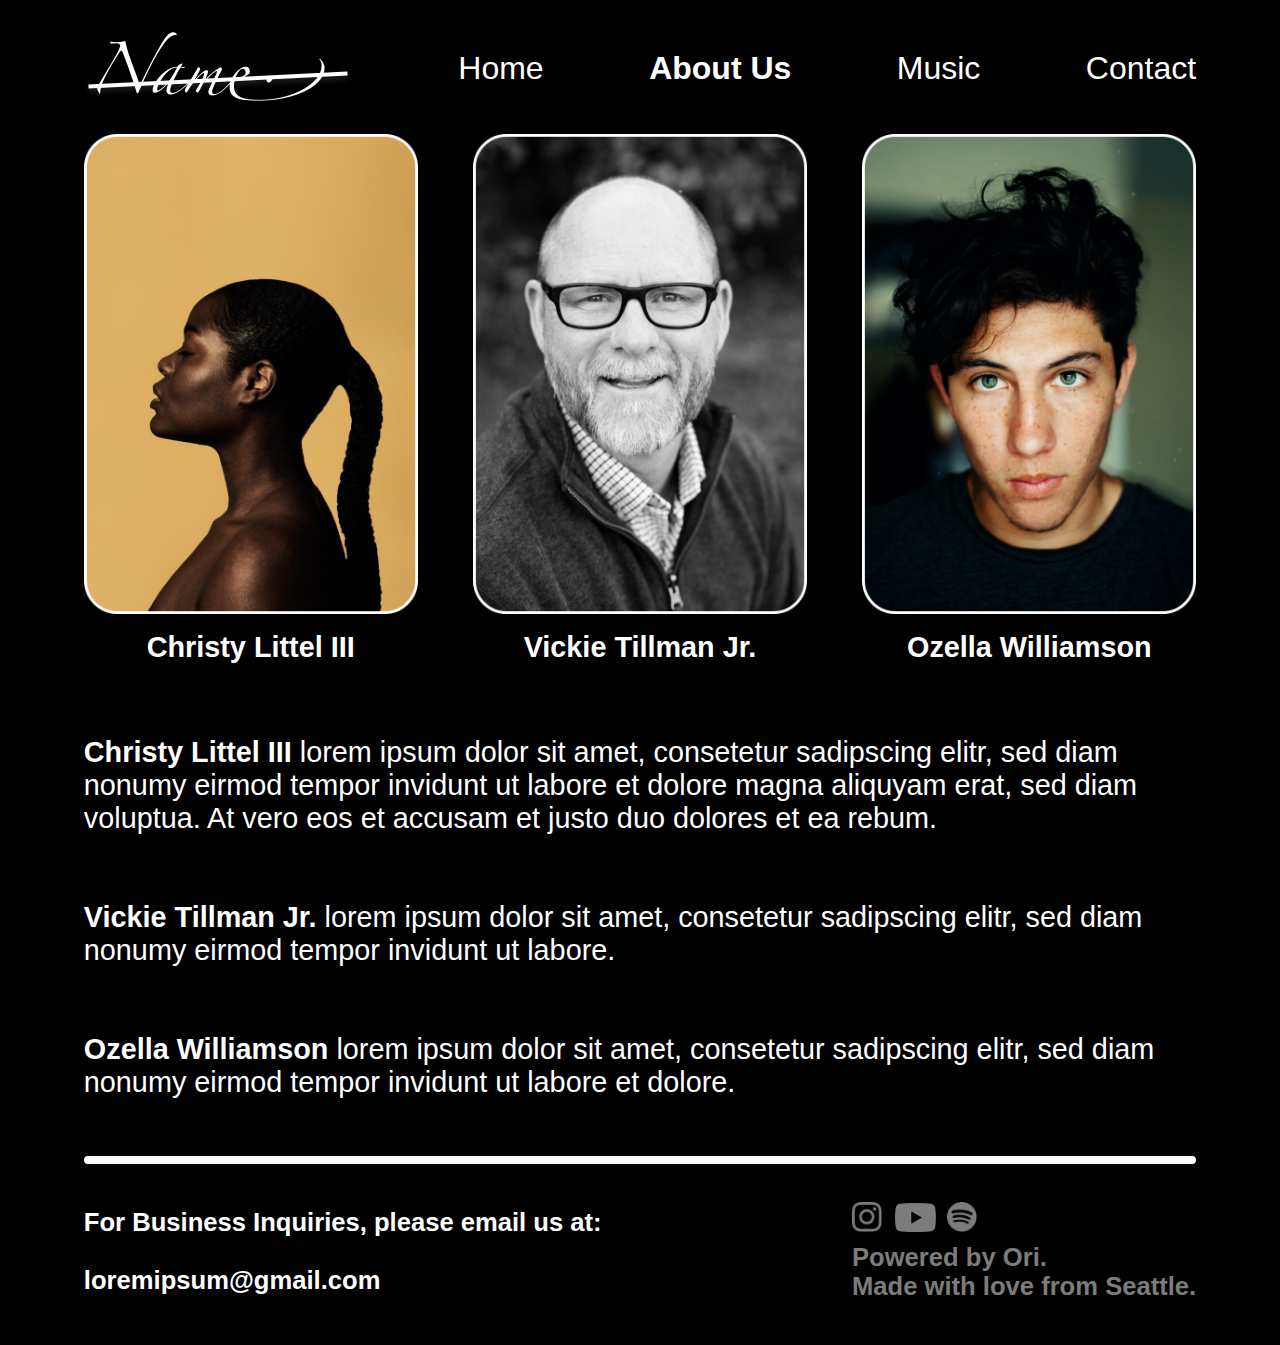
<file: aboutUs.html>
<!doctype html>
<html>
<head>
  <meta charset="UTF-8">
  <meta name="description" content="Website made for practice">
  <link rel="stylesheet" href="style.css"/>
  <title>Name Official site</title>
</head>
<style>
  html { scroll-behavior: smooth; }
  a { text-decoration: none; }
  @media screen and (max-width: 1000px){
    div.desktop-view {
      display: none;
    }
  }
  @media screen and (min-width: 1001px){
    div.mobile-view {
      display: none;
    }
  }
</style>
<body style="background:black;">
  <!--DESKTOP-VIEW---------------------------------------------->
  <div class="desktop-view">
    <header>
      <div class="head-box" style="width:88%;  margin: 2.2% 0 2% 6%;">
        <div><img src="assets/Name_Logo.png" alt="paradiceLogo" width="269"></div>
        <a href="index.html"><div class="header-font">Home</div></a>
        <div class="selected-font">About Us</div>
        <a href="music.html"><div class="header-font">Music</div></a>
        <a href="#footer-font"><div class="header-font">Contact</div></a>
      </div>
    </header>
    <main style="margin: 0 6% 0 6%">
      <div class="head-box">
        <div style="width: 30%">
          <img src="assets/Member1.png" alt="Member1" width="100%">
          <div class="big-font" style="text-align: center; margin: 4% 0 0% 0">
            <b>Christy Littel III</b>
          </div>
        </div>
        <div style="width: 30%">
          <img src="assets/Member2.png" alt="Member1" width="100%">
          <div class="big-font" style="text-align: center; margin: 4% 0 0% 0">
            <b>Vickie Tillman Jr.</b>
          </div>
        </div>
        <div style="width: 30%">
          <img src="assets/Member3.png" alt="Member1" width="100%">
          <div class="big-font" style="text-align: center; margin: 4% 0 0% 0">
            <b>Ozella Williamson</b>
          </div>
        </div>
      </div>
      <div class="big-font" style="margin: 6.5% 0 0 0">
        <b>Christy Littel III</b> lorem ipsum dolor sit amet, consetetur sadipscing elitr, sed diam nonumy eirmod tempor invidunt ut labore et dolore magna aliquyam erat, sed diam voluptua. At vero eos et accusam et justo duo dolores et ea rebum. <br><br><br>
        <b>Vickie Tillman Jr.</b> lorem ipsum dolor sit amet, consetetur sadipscing elitr, sed diam nonumy eirmod tempor invidunt ut labore.<br><br><br>
        <b>Ozella Williamson</b> lorem ipsum dolor sit amet, consetetur sadipscing elitr, sed diam nonumy eirmod tempor invidunt ut labore et dolore.<br>
      </div>
    </main>
    <footer>
      <hr class="footer-line" style="display: block; margin: 4.5% 6% 0 6%;">
      <div class="head-box" style="margin: 3% 6% 3.5% 6%">
        <div id="footer-font" style="">For Business Inquiries, please email us at: <br> <br> loremipsum@gmail.com</div>
        <div>
        <div class="head-box" style="width: 40%; margin: 0 0 2% 0">
          <a href="https://www.instagram.com/" target="_blank">
            <img width="70%" src="assets/IG_Logo.png" alt="instaDirect"/></a>
          <a href="https://www.youtube.com/" target="_blank">
            <img width="80%" src="assets/YT_Logo.png" alt="youtubeDirect"/></a>
          <a href="https://www.spotify.com/us/home/" target="_blank">
            <img width="70%" src="assets/Spotify_Logo.png" alt="spotifyDirect"/></a>
        </div>
        <div class="footer2-font" style="">Powered by Ori. <br> Made with love from Seattle.</div>
          </div>
        </div>
    </footer>
  </div>
  <!--MOBILE-VIEW----------------------------------------------->
  <div class="mobile-view">
      <!--NOT on Menu-------------------------->
    <div id="notMenu">
      <header>
        <div class="head-box" style="width:84%; margin: 9.4% 0 9% 8%;">
           <img src="assets/Name_Logo.png" alt="paradiceLogo" width="73%" style="">
           <img id="menuIcon" onclick="showMenu()" src="assets/Menu_Icon.png" alt="menuIcon" width="16%" style="cursor: pointer; user-select: none;">
        </div>
      </header>
      <main style="margin: 10% 9% 0 9%">
          <div style="width: 100%">
            <div class="small-font" style="text-align: center; margin: 0% 0 8% 0">
              <b>Christy Littel III</b>
            </div>
            <img src="assets/Member1.png" alt="Member1" width="100%">
            <div class="small-font" style="margin: 8% 0 0 0">
              <b>Christy Littel III</b> lorem ipsum dolor sit amet, consetetur sadipscing elitr, sed diam nonumy eirmod tempor invidunt ut labore et dolore magna aliquyam erat, sed diam voluptua. At vero eos et accusam et justo duo dolores et ea rebum. <br><br><br>
            </div>
          </div>
          <div style="width: 100%">
            <div class="small-font" style="text-align: center; margin: 4% 0 8% 0">
              <b>Vickie Tillman Jr.</b>
            </div>
            <img src="assets/Member2.png" alt="Member1" width="100%">
            <div class="small-font" style="margin: 8% 0 0 0">
              <b>Vickie Tillman Jr.</b> lorem ipsum dolor sit amet, consetetur sadipscing elitr, sed diam nonumy eirmod tempor invidunt ut labore.<br><br><br>
            </div>
          </div>
          <div style="width: 100%">
            <div class="small-font" style="text-align: center; margin: 4% 0 8% 0">
              <b>Ozella Williamson</b>
          </div>
            <img src="assets/Member3.png" alt="Member1" width="100%">
            <div class="small-font" style="margin: 8% 0 0 0">
              <b>Ozella Williamson</b> lorem ipsum dolor sit amet, consetetur sadipscing elitr, sed diam nonumy eirmod tempor invidunt ut labore et dolore.<br>
            </div>
        </div>
      </main>
      <footer style="margin: 10% 0 4% 8%;">
        <div class="head-box" style="width: 40%; margin: 0 0 2% 0">
          <div style="margin: 0 10% 0 0">
            <a href="https://www.instagram.com/" target="_blank">
              <img width="100%" src="assets/IG_Logo.png" alt="instaDirect"/></a>
          </div>
          <div style="margin: 0 10% 0 0">
            <a href="https://www.youtube.com/" target="_blank">
              <img width="100%" src="assets/YT_Logo.png" alt="youtubeDirect"/></a>
          </div>
          <div>
            <a href="https://www.spotify.com/us/home/" target="_blank">
              <img width="100%" src="assets/Spotify_Logo.png" alt="spotifyDirect"/></a>
          </div>
        </div>
        <div class="footer2-mobile-font" style="">Powered by Ori. <br> Made with love from Seattle.</div>
      </footer>
    </div>-->
      <!--ON Menu----------------------------->
    <div id="onMenu" style="display: none;">
      <header></header>
      <main>
        <div class="head-box" style="width:84%; margin: 4% 8% 0% 8%; align-items: baseline;;">
          <div>
            <a href="index.html"><div class="menu-font">Home</div></a>
            <div class="menu-font">About Us</div>
            <a href="music.html"><div class="menu-font">Music</div></a>
            <a href="contact.html"><div class="menu-font">Contact</div></a>
          </div>
          <img id="exitIcon" onclick="hideMenu()" src="assets/exit_icon.png" alt="exit" width="13%" style="cursor: pointer; user-select: none;">
        </div>
      </main>
      <footer style="margin: 0% 8% 4% 8%;">
        <div class="head-box"style="width: 50%; margin: 0 0 6% 0">
          <div style="margin: 0 10% 0 0">
            <a href="https://www.instagram.com/" target="_blank">
              <img width="100%" src="assets/IG_Logo.png" alt="instaDirect"/></a>
          </div>
          <div style="margin: 0 10% 0 0">
            <a href="https://www.youtube.com/" target="_blank">
              <img width="100%" src="assets/YT_Logo.png" alt="youtubeDirect"/></a>
          </div>
          <div>
            <a href="https://www.spotify.com/us/home/" target="_blank">
              <img width="100%" src="assets/Spotify_Logo.png" alt="spotifyDirect"/></a>
          </div>
        </div>
        <div class="menu-footer-font" style="">Powered by Ori. <br> Made with love from Seattle.</div>-->
      </footer>
    </div>
  </div>
  <script src="script.js"></script>
</body>
</html>
</file>
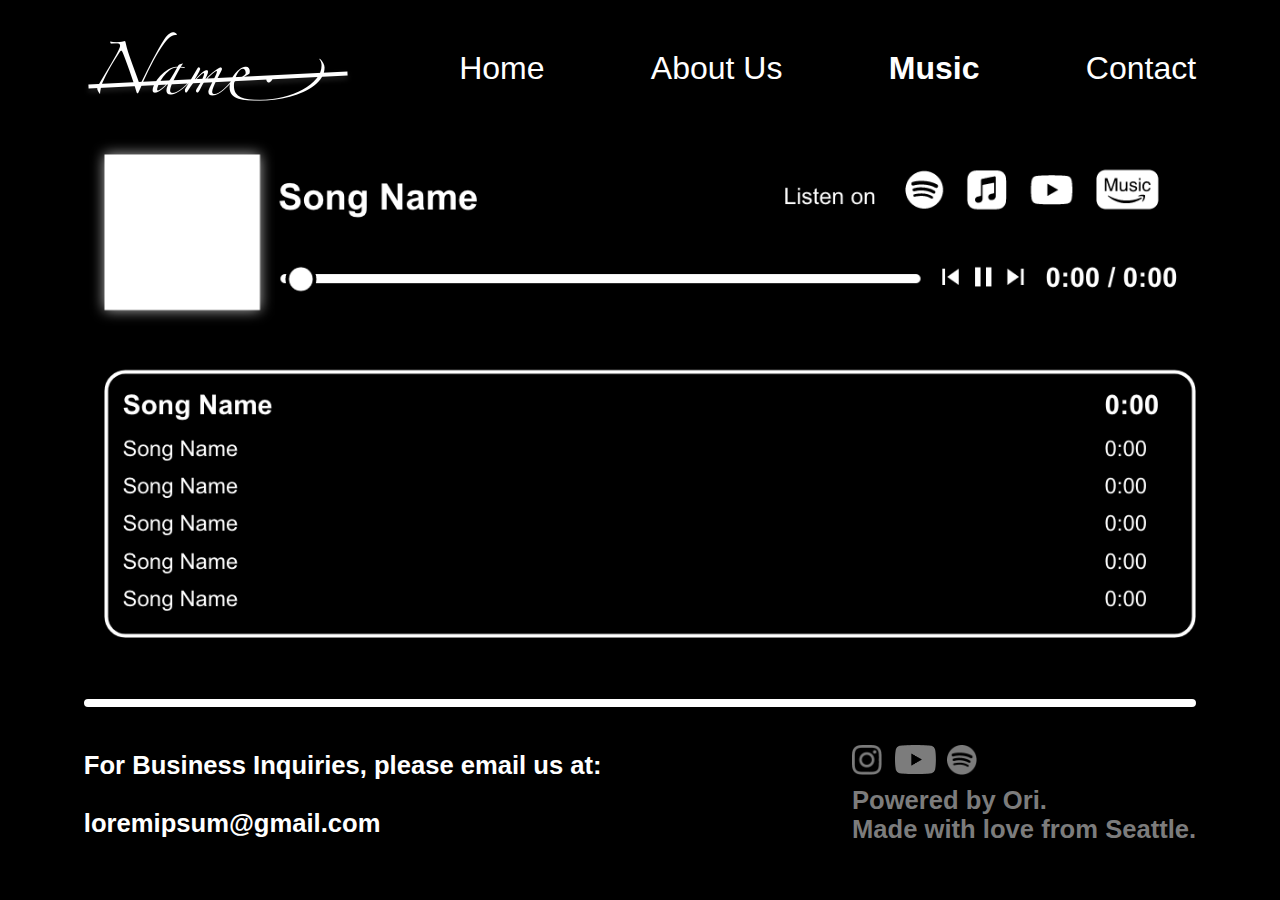
<file: music.html>
<!doctype html>
<html>
<head>
  <meta charset="UTF-8">
  <meta name="description" content="Website made for practice">
  <link rel="stylesheet" href="style.css"/>
  <title>Name Official site</title>
</head>
<style>
  html { scroll-behavior: smooth; }
  a { text-decoration: none; }
  @media screen and (max-width: 1000px){
    div.desktop-view {
      display: none;
    }
  }
  @media screen and (min-width: 1001px){
    div.mobile-view {
      display: none;
    }
  }
</style>
<body style="background:black;">
  <!--DESKTOP-VIEW---------------------------------------------->
  <div class="desktop-view">
    <header>
      <div class="head-box" style="width:88%;  margin: 2.2% 0 2% 6%;">
        <div><img src="Name_Logo.png" alt="paradiceLogo" width="269"></div>
        <a href="index.html"><div class="header-font">Home</div></a>
        <a href="aboutUs.html"><div class="header-font">About Us</div></a>
        <div class="selected-font">Music</div>
        <a href="#footer-font"><div class="header-font">Contact</div></a>
      </div>
    </header>
    <main style="margin: 0 6% 0 6%">
      <img src="Music_Player.png" alt="music player" style="width:100%;">
    </main>
    <footer>
      <hr class="footer-line" style="display: block; margin: 4.5% 6% 0 6%;">
      <div class="head-box" style="margin: 3% 6% 3.5% 6%">
        <div id="footer-font" style="">For Business Inquiries, please email us at: <br> <br> loremipsum@gmail.com</div>
        <div>
        <div class="head-box" style="width: 40%; margin: 0 0 2% 0">
          <a href="https://www.instagram.com/" target="_blank">
            <img width="70%" src="IG_Logo.png" alt="instaDirect"/></a>
          <a href="https://www.youtube.com/" target="_blank">
            <img width="80%" src="YT_Logo.png" alt="youtubeDirect"/></a>
          <a href="https://www.spotify.com/us/home/" target="_blank">
            <img width="70%" src="Spotify_Logo.png" alt="spotifyDirect"/></a>
        </div>
        <div class="footer2-font" style="">Powered by Ori. <br> Made with love from Seattle.</div>
          </div>
        </div>
    </footer>
  </div>
  <!--MOBILE-VIEW----------------------------------------------->
  <div class="mobile-view">
      <!--NOT on Menu-------------------------->
    <div id="notMenu">
      <header>
        <div class="head-box" style="width:84%; margin: 9.4% 0 9% 8%;">
           <img src="Name_Logo.png" alt="paradiceLogo" width="73%" style="">
           <img id="menuIcon" onclick="showMenu()" src="Menu_Icon.png" alt="menuIcon" width="16%" style="cursor: pointer; user-select: none;">
        </div>
      </header>
      <main style="margin: 10% 9% 0 9%">

      </main>
      <footer style="margin: 10% 0 4% 8%;">
        <div class="head-box" style="width: 40%; margin: 0 0 2% 0">
          <div style="margin: 0 10% 0 0">
            <a href="https://www.instagram.com/" target="_blank">
              <img width="100%" src="IG_Logo.png" alt="instaDirect"/></a>
          </div>
          <div style="margin: 0 10% 0 0">
            <a href="https://www.youtube.com/" target="_blank">
              <img width="100%" src="YT_Logo.png" alt="youtubeDirect"/></a>
          </div>
          <div>
            <a href="https://www.spotify.com/us/home/" target="_blank">
              <img width="100%" src="Spotify_Logo.png" alt="spotifyDirect"/></a>
          </div>
        </div>
        <div class="footer2-mobile-font" style="">Powered by Ori. <br> Made with love from Seattle.</div>
      </footer>
    </div>-->
      <!--ON Menu----------------------------->
    <div id="onMenu" style="display: none;">
      <header></header>
      <main>
        <div class="head-box" style="width:84%; margin: 4% 8% 0% 8%; align-items: baseline;;">
          <div>
            <a href="index.html"><div class="menu-font">Home</div></a>
            <div class="menu-font">About Us</div>
            <a href="music.html"><div class="menu-font">Music</div></a>
            <a href="contact.html"><div class="menu-font">Contact</div></a>
          </div>
          <img id="exitIcon" onclick="hideMenu()" src="exit_icon.png" alt="exit" width="13%" style="cursor: pointer; user-select: none;">
        </div>
      </main>
      <footer style="margin: 0% 8% 4% 8%;">
        <div class="head-box"style="width: 50%; margin: 0 0 6% 0">
          <div style="margin: 0 10% 0 0">
            <a href="https://www.instagram.com/" target="_blank">
              <img width="100%" src="IG_Logo.png" alt="instaDirect"/></a>
          </div>
          <div style="margin: 0 10% 0 0">
            <a href="https://www.youtube.com/" target="_blank">
              <img width="100%" src="YT_Logo.png" alt="youtubeDirect"/></a>
          </div>
          <div>
            <a href="https://www.spotify.com/us/home/" target="_blank">
              <img width="100%" src="Spotify_Logo.png" alt="spotifyDirect"/></a>
          </div>
        </div>
        <div class="menu-footer-font" style="">Powered by Ori. <br> Made with love from Seattle.</div>-->
      </footer>
    </div>
    <script src="script.js"></script>
  </div>
</body>
</html>
</file>
<file: style.css>
.selected-font{
    color: white;
    font-family: 'Arial', Helvetica, sans-serif;
    font-size: 2.5vw;
    font-weight: bold;
    /*border-bottom: 9px solid #b5b5b5;
    width: 105.5px;
    text-align: center;*/
}

.header-font{
    color: white;
    font-family: 'Arial', Helvetica, sans-serif;
    font-size: 2.5vw;
    font-weight:normal;
}

.header-font:hover {
  text-shadow: 0px 0px 14px white;
}

.small-font {
  color: white;
  font-family: 'Arial', Helvetica, sans-serif;
  font-size: 5.5vw;
}

.big-font {
  color: white;
  font-family: 'Arial', Helvetica, sans-serif;
  font-size: 2.25vw;
}

#footer-font{
    color: white;
    font-family: 'Arial', Helvetica, sans-serif;
    font-size: 2vw;
    font-weight: bold;
}

.footer2-font{
    color: #7C7C7C;
    font-family: 'Arial', Helvetica, sans-serif;
    font-size: 2vw;
    font-weight: bold;
}

.footer2-mobile-font{
  color: #7C7C7C;
  font-family: 'Arial', Helvetica, sans-serif;
  font-size: 5vw;
  font-weight: bold;
}

.footer-line {
    border: 4px solid white;
    border-radius: 4px;
  }

.head-box {
  display: flex;
  justify-content: space-between;
  align-items: center;
}

.menu-font {
  color: white;
  font-family: 'Arial', Helvetica, sans-serif;
  font-size: 12vw;
  font-weight: bold;
  margin-bottom: 15vw;
}

.menu-footer-font{
  color: #7C7C7C;
  font-family: 'Arial', Helvetica, sans-serif;
  font-size: 5.5vw;
  font-weight: bold;
}

.MP-title-font{
  color: white;
  font-family: 'Arial', Helvetica, sans-serif;
  font-size: 3.5vw;
  font-weight: bold;
}

.MP-listenOn-font{
  color: white;
  font-family: 'Arial', Helvetica, sans-serif;
  font-size: 1.75vw;
  font-weight: normal;
}

.MP-selected-font{
  color: white;
  font-family: 'Arial', Helvetica, sans-serif;
  font-size: 2.2vw;
  font-weight: bold;
  line-height: 1.8;

}

.MP-reg-font{
  color: white;
  font-family: 'Arial', Helvetica, sans-serif;
  font-size: 1.8vw;
  font-weight: normal;
  line-height: 1.8
}

.album-image {
  position: relative;
  width: 15%; /* The size you want */
}

.album-image:after {
  content: "";
  display: block;
  padding-bottom: 100%; /* The padding depends on the width, not on the height, so with a padding-bottom of 100% you will get a square */
}

.album-image img {
  position: absolute; /* Take your picture out of the flow */
  top: 0;
  bottom: 0;
  left: 0;
  right: 0; /* Make the picture taking the size of it's parent */
  width: 100%; /* This if for the object-fit */
  height: 100%; /* This if for the object-fit */
  object-fit: cover; /* Equivalent of the background-size: cover; of a background-image */
  object-position: center;
}

.mobile-album-image {
  position: relative;
  width: 70%; /* The size you want */
}

.mobile-album-image:after {
  content: "";
  display: block;
  padding-bottom: 100%; /* The padding depends on the width, not on the height, so with a padding-bottom of 100% you will get a square */
}

.mobile-album-image img {
  position: absolute; /* Take your picture out of the flow */
  top: 0;
  bottom: 0;
  left: 0;
  right: 0; /* Make the picture taking the size of it's parent */
  width: 100%; /* This if for the object-fit */
  height: 100%; /* This if for the object-fit */
  object-fit: cover; /* Equivalent of the background-size: cover; of a background-image */
  object-position: center;
}

.pointerHover {
  cursor: pointer;
  user-select: none;
}

.M-MP-selected-font{
  color: white;
  font-family: 'Arial', Helvetica, sans-serif;
  font-size: 5vw;
  font-weight: bold;
  line-height: 1.8;

}

.M-MP-reg-font{
  color: white;
  font-family: 'Arial', Helvetica, sans-serif;
  font-size: 5vw;
  font-weight: normal;
  line-height: 1.8;
}

.M-MP-title-font{
  text-align: center;
  color: white;
  font-family: 'Arial', Helvetica, sans-serif;
  font-size: 8vw;
  font-weight: bold;
  line-height: 2.2;
}

.M-MP-listenOn-font{
  color: white;
  font-family: 'Arial', Helvetica, sans-serif;
  font-size: 5vw;
  font-weight: normal;
}
</file>
